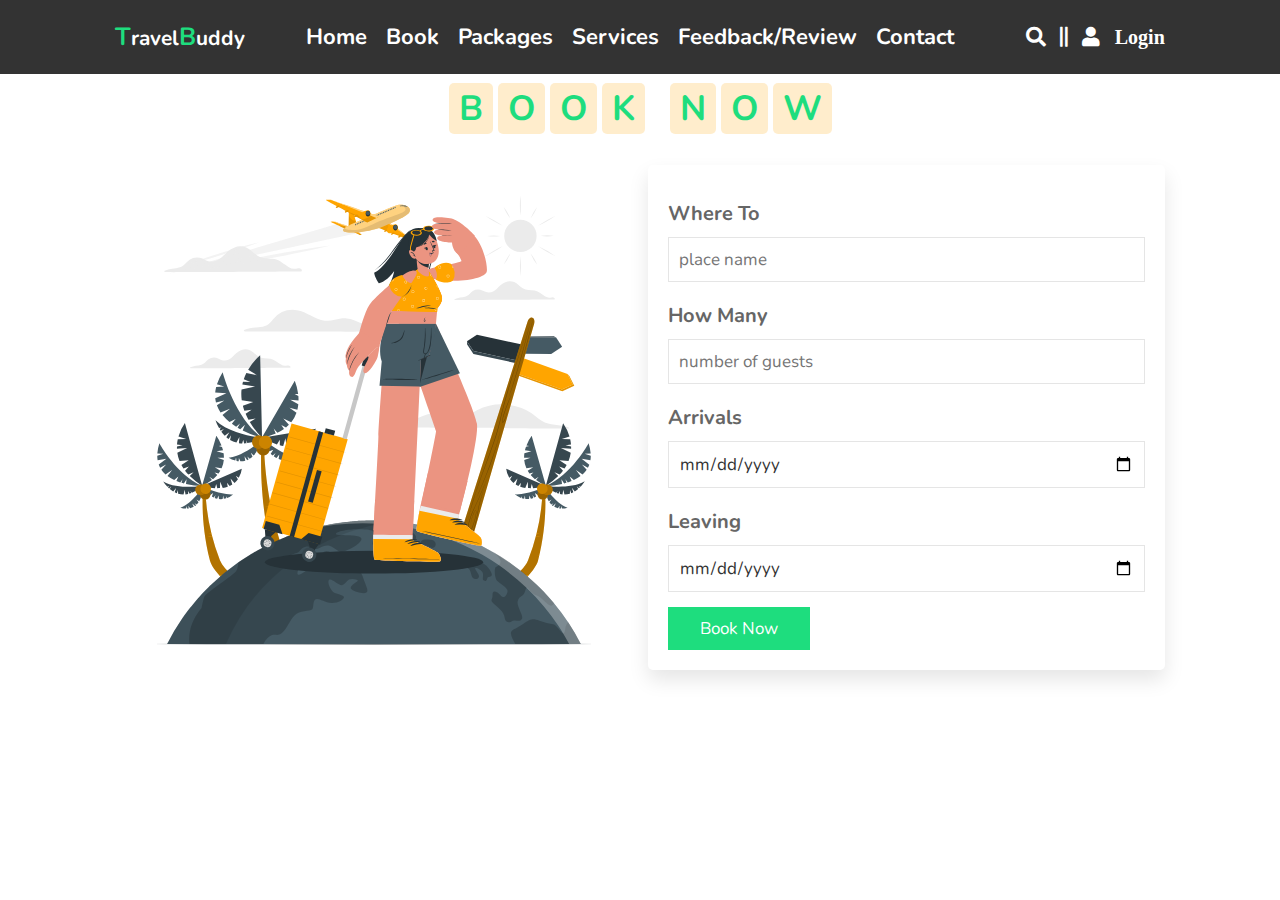
<file: book.html>
<!DOCTYPE html>
<html lang="en">
  <head>
    <meta charset="UTF-8" />
    <meta http-equiv="X-UA-Compatible" content="IE=edge" />
    <meta name="viewport" content="width=device-width, initial-scale=1.0" />
    <title>Document</title>
    <link
      rel="stylesheet"
      href="https://unpkg.com/swiper/swiper-bundle.min.css"
    />

    <!-- font awesome cdn link  -->
    <link
      rel="stylesheet"
      href="https://cdnjs.cloudflare.com/ajax/libs/font-awesome/5.15.3/css/all.min.css"
    />

    <!-- custom css file link  -->
    <link rel="stylesheet" href="../style.css" />
  </head>
  <body>
    <section>
      <!-- header section starts  -->

      <header>
        <div id="menu-bar" class="fas fa-bars"></div>

        <a href="#" class="logo"
          ><span>T</span><small>ravel</small><span>B</span
          ><small>uddy</small></a
        >

        <nav class="navbar">
          <a href="index.html">Home</a>
          <a href="#book">Book</a>
          <a href="index.html#packages">Packages</a>
          <a href="index.html#services">Services</a>
          <a href="feedback.html">Feedback/Review</a>
          <a href="index.html#contact">Contact</a>
        </nav>

        <div class="icons">
          <i class="fas fa-search" id="search-btn"></i>
          <i class="fas fa-grip-lines-vertical"></i>

          <i class="fas fa-user" id="login-btn"> &nbsp Login</i>
        </div>

        <form action="" class="search-bar-container">
          <input type="search" id="search-bar" placeholder="search here..." />
          <label for="search-bar" class="fas fa-search"></label>
        </form>
      </header>
      <!-- header section ends -->

      <!-- login form container  -->

      <div class="login-form-container">
        <i class="fas fa-times" id="form-close"></i>

        <form action="">
          <h3>login</h3>
          <input type="email" class="box" placeholder="enter your email" />
          <input
            type="password"
            class="box"
            placeholder="enter your password"
          />
          <input type="submit" value="login now" class="btn" />
          <input type="checkbox" id="remember" />
          <label for="remember">remember me</label>
          <p>forget password? <a href="#">click here</a></p>
          <p>don't have and account? <a href="#">register now</a></p>
        </form>
      </div>
    </section>

    <!-- book section starts  -->

    <section class="book" id="book">
      <h1 class="heading">
        <span>b</span>
        <span>o</span>
        <span>o</span>
        <span>k</span>
        <span class="space"></span>
        <span>n</span>
        <span>o</span>
        <span>w</span>
      </h1>

      <div class="row">
        <div class="image">
          <img src="../images/book-img.svg" alt="" />
        </div>

        <form action="">
          <div class="inputBox">
            <h3>where to</h3>
            <input type="text" placeholder="place name" />
          </div>
          <div class="inputBox">
            <h3>how many</h3>
            <input type="number" placeholder="number of guests" />
          </div>
          <div class="inputBox">
            <h3>arrivals</h3>
            <input type="date" />
          </div>
          <div class="inputBox">
            <h3>leaving</h3>
            <input type="date" />
          </div>
          <input type="submit" class="btn" value="book now" />
        </form>
      </div>
    </section>

    <!-- book section ends -->
  </body>
</html>
</file>
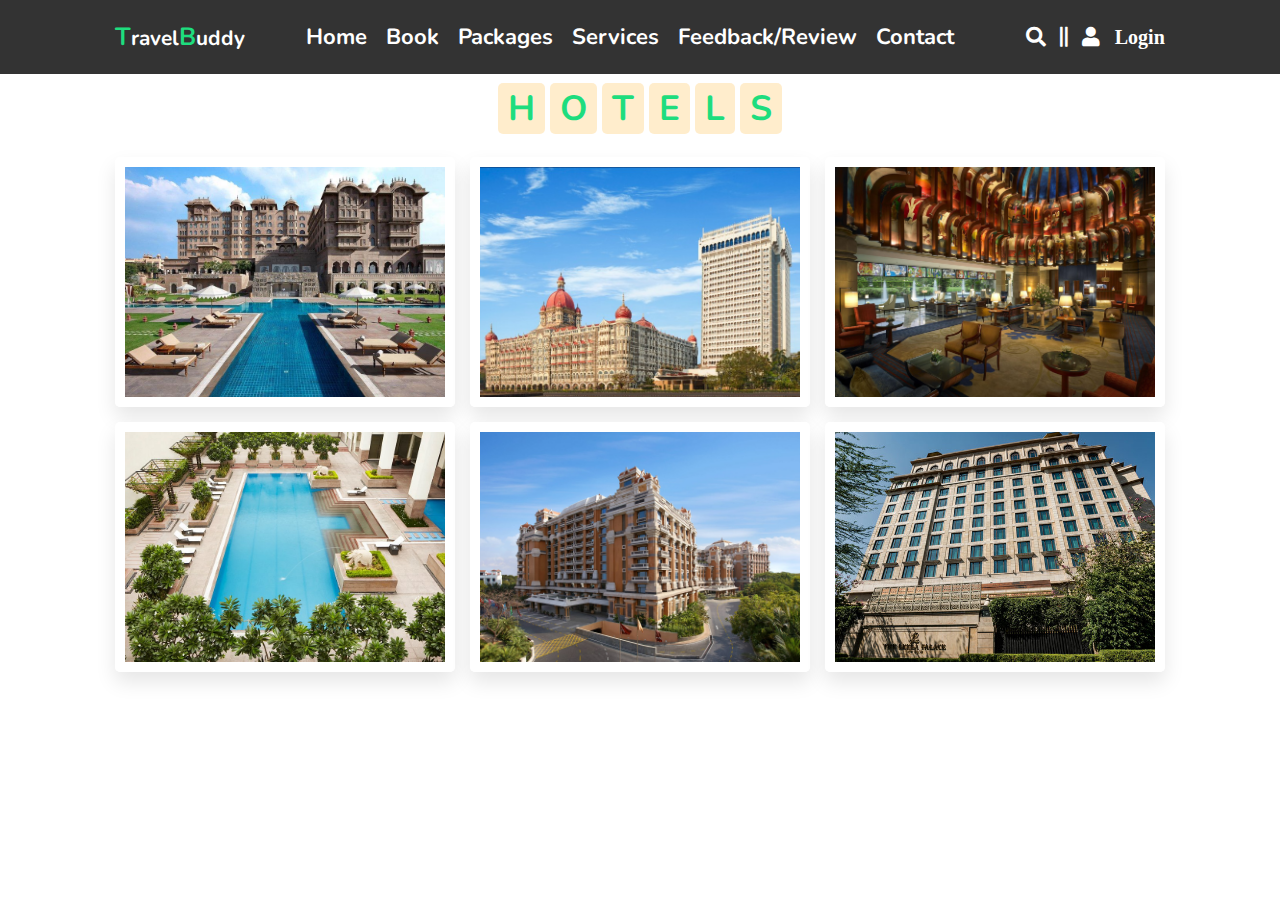
<file: hotels.html>
<!DOCTYPE html>
<html lang="en">
  <head>
    <meta charset="UTF-8" />
    <meta http-equiv="X-UA-Compatible" content="IE=edge" />
    <meta name="viewport" content="width=device-width, initial-scale=1.0" />
    <title>Document</title>

    <link
      rel="stylesheet"
      href="https://unpkg.com/swiper/swiper-bundle.min.css"
    />

    <!-- font awesome cdn link  -->
    <link
      rel="stylesheet"
      href="https://cdnjs.cloudflare.com/ajax/libs/font-awesome/5.15.3/css/all.min.css"
    />

    <!-- custom css file link  -->
    <link rel="stylesheet" href="../style.css" />
  </head>
  <body>
    <section>
      <!-- header section starts  -->

      <header>
        <div id="menu-bar" class="fas fa-bars"></div>

        <a href="#" class="logo"
          ><span>T</span><small>ravel</small><span>B</span
          ><small>uddy</small></a
        >

        <nav class="navbar">
          <a href="index.html">Home</a>
          <a href="book.html">Book</a>
          <a href="index.html#packages">Packages</a>
          <a href="index.html#services">Services</a>
          <a href="feedback.html">Feedback/Review</a>
          <a href="index.html#contact">Contact</a>
        </nav>

        <div class="icons">
          <i class="fas fa-search" id="search-btn"></i>
          <i class="fas fa-grip-lines-vertical"></i>

          <i class="fas fa-user" id="login-btn"> &nbsp Login</i>
        </div>

        <form action="" class="search-bar-container">
          <input type="search" id="search-bar" placeholder="search here..." />
          <label for="search-bar" class="fas fa-search"></label>
        </form>
      </header>
      <!-- header section ends -->

      <!-- login form container  -->

      <div class="login-form-container">
        <i class="fas fa-times" id="form-close"></i>

        <form action="">
          <h3>login</h3>
          <input type="email" class="box" placeholder="enter your email" />
          <input
            type="password"
            class="box"
            placeholder="enter your password"
          />
          <input type="submit" value="login now" class="btn" />
          <input type="checkbox" id="remember" />
          <label for="remember">remember me</label>
          <p>forget password? <a href="#">click here</a></p>
          <p>don't have and account? <a href="#">register now</a></p>
        </form>
      </div>
    </section>

    <!-- gallery section starts  -->

    <section class="gallery" id="gallery">
      <h1 class="heading">
        <span>h</span>
        <span>o</span>
        <span>t</span>
        <span>e</span>
        <span>l</span>
        <span>s</span>
      </h1>

      <div class="box-container">
        <div class="box">
          <img src="../images/h-1.jpg" alt="" />
          <div class="content">
            <h3>Hotel Fairmont Jaipur</h3>
            <p>
              Lorem ipsum dolor sit amet consectetur adipisicing elit. Ducimus,
              tenetur.
            </p>
            <a href="#" class="btn">see more</a>
          </div>
        </div>
        <div class="box">
          <img src="../images/h-2.jpeg" alt="" />
          <div class="content">
            <h3>Taj Hotel Mumbai</h3>
            <p>
              Lorem ipsum dolor sit amet consectetur adipisicing elit. Ducimus,
              tenetur.
            </p>
            <a href="#" class="btn">see more</a>
          </div>
        </div>
        <div class="box">
          <img src="../images/h-3.jpg" alt="" />
          <div class="content">
            <h3>ITC Maurya Delhi</h3>
            <p>
              Lorem ipsum dolor sit amet consectetur adipisicing elit. Ducimus,
              tenetur.
            </p>
            <a href="#" class="btn">see more</a>
          </div>
        </div>
        <div class="box">
          <img src="../images/h-4.jpg" alt="" />
          <div class="content">
            <h3>ITC Mughal Agra</h3>
            <p>
              Lorem ipsum dolor sit amet consectetur adipisicing elit. Ducimus,
              tenetur.
            </p>
            <a href="#" class="btn">see more</a>
          </div>
        </div>
        <div class="box">
          <img src="../images/h-5.jpg" alt="" />
          <div class="content">
            <h3>ITC Grand Chola chennai</h3>
            <p>
              Lorem ipsum dolor sit amet consectetur adipisicing elit. Ducimus,
              tenetur.
            </p>
            <a href="#" class="btn">see more</a>
          </div>
        </div>
        <div class="box">
          <img src="../images/h-6.jpg" alt="" />
          <div class="content">
            <h3>The Leela Palace Delhi</h3>
            <p>
              Lorem ipsum dolor sit amet consectetur adipisicing elit. Ducimus,
              tenetur.
            </p>
            <a href="#" class="btn">see more</a>
          </div>
        </div>
      </div>
    </section>

    <!-- gallery section ends -->
  </body>
</html>
</file>
<file: style.css>
@import url('https://fonts.googleapis.com/css2?family=Nunito:wght@200;300;400;600;700&display=swap');

:root{
  --orange:#1edd7e;
}

*{
  font-family: 'Nunito', sans-serif;
  margin:0; padding:0;
  box-sizing: border-box;
  text-transform: capitalize;
  outline: none; border:none;
  text-decoration: none;
  transition: all .2s linear;
}

*::selection{
  background:var(--orange);
  color:#fff;
}

html{
  font-size: 62.5%;
  overflow-x: hidden;
  scroll-padding-top: 6rem;
  scroll-behavior: smooth;
}

section{
  padding:2rem 9%;
}

.heading{
  text-align: center;
  padding:2.5rem 0
}

.heading span{
  font-size: 3.5rem;
  background:rgba(255, 165, 0,.2);
  color:var(--orange);
  border-radius: .5rem;
  padding:.2rem 1rem;
}

.heading span.space{
  background:none;
}

.btn{
  display: inline-block;
  margin-top: 1rem;
  background:var(--orange);
  color:#fff;
  padding:.8rem 3rem;
  border:.2rem solid var(--orange);
  cursor: pointer;
  font-size: 1.7rem;
}

.btn:hover{
  background:rgba(255, 165, 0,.2);
  color:var(--orange);
}

header{
  position: fixed;
  top:0; left: 0; right:0;
  background:#333;
  z-index: 1000;
  display: flex;
  align-items: center;
  justify-content: space-between;
  padding:2rem 9%;
}

header .logo{
  font-size: 2.5rem;
  font-weight: bolder;
  color:#fff;
  text-transform: uppercase;
}

header .logo span{
  color:var(--orange);
}

header .navbar a{
  color:#fff;
  font-size: 2.2rem;
  font-weight: bold;
  margin:0 .8rem;
}

header .navbar a:hover{
  color:var(--orange);
}
 

header .icons i{
  font-size: 2rem;
  color:#fff;
  cursor: pointer;
  margin-left: 10px;
}

header .icons i:hover{
  color:var(--orange);
}

header .search-bar-container{
  position: absolute;
  top:100%; left: 0; right:0;
  padding:1.5rem 2rem;
  background:#333;
  border-top: .1rem solid rgba(255,255,255,.2);
  display: flex;
  align-items: center;
  z-index: 1001;
  clip-path: polygon(0 0, 100% 0, 100% 0, 0 0);
}

header .search-bar-container.active{
  clip-path: polygon(0 0, 100% 0, 100% 100%, 0 100%);
}

header .search-bar-container #search-bar{
  width:100%;
  padding:1rem;
  text-transform: none;
  color:#333;
  font-size: 1.7rem;
  border-radius: .5rem;
}

header .search-bar-container label{
  color:#fff;
  cursor: pointer;
  font-size: 3rem;
  margin-left: 1.5rem;
}

header .search-bar-container label:hover{
  color:var(--orange);
}

.login-form-container{
  position: fixed;
  top:-120%; left: 0;
  z-index: 10000;
  min-height: 100vh;
  width:100%;
  background:rgba(0,0,0,.7);
  display: flex;
  align-items: center;
  justify-content: center;
}

.login-form-container.active{
  top:0;
}

.login-form-container form{
  margin:2rem;
  padding:1.5rem 2rem;
  border-radius: .5rem;
  background:#fff;
  width:50rem;
}

.login-form-container form h3{
  font-size: 3rem;
  color:#444;
  text-transform: uppercase;
  text-align: center;
  padding:1rem 0;
}

.login-form-container form .box{
  width:100%;
  padding:1rem;
  font-size: 1.7rem;
  color:#333;
  margin:.6rem 0;
  border:.1rem solid rgba(0,0,0,.3);
  text-transform: none;
}

.login-form-container form .box:focus{
  border-color: var(--orange);;
}

.login-form-container form #remember{
  margin:2rem 0;
}

.login-form-container form label{
  font-size: 1.5rem;
}

.login-form-container form .btn{
  display: block;
  width:100%;
}

.login-form-container form p{
  padding:.5rem 0;
  font-size: 1.5rem;
  color:#666;
}

.login-form-container form p a{
  color:var(--orange);
}

.login-form-container form p a:hover{
  color:#333;
  text-decoration: underline;
}

.login-form-container #form-close{
  position: absolute;
  top:2rem; right:3rem;
  font-size: 5rem;
  color:#fff;
  cursor: pointer;
}

#menu-bar{
  color:#fff;
  border:.1rem solid #fff;
  border-radius: .5rem;
  font-size: 3rem;
  padding:.5rem 1.2rem;
  cursor: pointer;
  display: none;
}

.home{
  min-height: 100vh;
  display: flex;
  align-items: center;
  justify-content: center;
  flex-flow: column;
  position: relative;
  z-index: 0;
}

.home .content{
  text-align: center;
}

.home .content h3{
  font-size: 4.5rem;
  color:#fff;
  text-transform: uppercase;
  text-shadow: 0 .3rem .5rem rgba(0,0,0,.1);
}

.home .content p{
  font-size: 2.5rem;
  color:#fff;
  padding:.5rem 0;
}

.home .video-container video{
  position: absolute;
  top:0; left: 0;
  z-index: -1;
  height: 100%;
  width:100%;
  object-fit: cover;
}

.home .controls{
  padding:1rem;
  border-radius: 5rem;
  background:rgba(0,0,0,.7);
  position: relative;
  top:10rem;
}

.home .controls .vid-btn{
  height:2rem;
  width:2rem;
  display: inline-block;
  border-radius: 50%;
  background:#fff;
  cursor: pointer;
  margin:0 .5rem;
}

.home .controls .vid-btn.active{
  background:var(--orange);
}

.book .row{
  display: flex;
  flex-wrap: wrap;
  gap:1.5rem;
  align-items: center;
}

.book .row .image{
  flex:1 1 40rem;
}

.book .row .image img{
  width:100%;
}

.book .row form{
  flex:1 1 40rem;
  padding:2rem;
  box-shadow: 0 1rem 2rem rgba(0,0,0,.1);
  border-radius: .5rem;
}

.book .row form .inputBox{
  padding:.5rem 0;
}

.book .row form .inputBox input{
  width:100%;
  padding:1rem;
  border:.1rem solid rgba(0,0,0,.1);
  font-size: 1.7rem;
  color:#333;
  text-transform: none;
}

.book .row form .inputBox h3{
  font-size: 2rem;
  padding:1rem 0;
  color:#666;
}

.packages .box-container{
  display: flex;
  flex-wrap: wrap;
  gap:2rem;
}

.packages .box-container .box{
  flex:1 1 30rem;
  border-radius: .5rem;
  overflow: hidden;
  box-shadow: 0 1rem 2rem rgba(0,0,0,.1);
}

.packages .box-container .box img{
  height: 25rem;
  width:100%;
  object-fit: cover;
}

.packages .box-container .box .content{
  padding:2rem;
}

.packages .box-container .box .content h3{
  font-size:2rem;
  color:#333;
}

.packages .box-container .box .content h3 i{
  color:var(--orange);
}

.packages .box-container .box .content p{
  font-size:1.7rem;
  color:#666;
  padding:1rem 0;
}

.packages .box-container .box .content .stars i{
  font-size:1.7rem;
  color:var(--orange);
}

.packages .box-container .box .content .price{
  font-size: 2rem;
  color:#333;
  padding-top: 1rem;
}

.packages .box-container .box .content .price span{
  color:#666;
  font-size: 1.5rem;
  text-decoration: line-through;
}

.services .box-container{
  display: flex;
  flex-wrap: wrap;
  gap:1.5rem;
}

.services .box-container .box{
  flex: 1 1 30rem;
  border-radius: .5rem;
  padding:1rem;
  text-align: center;
}

.services .box-container .box i{
  padding:1rem;
  font-size: 5rem;
  color:var(--orange);
}

.services .box-container .box h3{
  font-size: 2.5rem;
  color:#333;
}

.services .box-container .box p{
  font-size: 1.5rem;
  color:#666;
  padding:1rem 0;
}

.services .box-container .box:hover{
  box-shadow: 0 1rem 2rem rgba(0,0,0,.1);
}

.gallery .box-container{
  display: flex;
  flex-wrap: wrap;
  gap:1.5rem;
}

.gallery .box-container .box{
  overflow: hidden;
  box-shadow: 0 1rem 2rem rgba(0,0,0,.1);
  border:1rem solid #fff;
  border-radius: .5rem;
  flex:1 1 30rem;
  height: 25rem;
  position: relative;
}

.gallery .box-container .box img{
  height: 100%;
  width:100%;
  object-fit: cover;
}

.gallery .box-container .box .content{
  position: absolute;
  top:-100%; left:0;
  height: 100%;
  width:100%;
  text-align: center;
  background:rgba(0,0,0,.7);
  padding:2rem;
  padding-top: 5rem;
}

.gallery .box-container .box:hover .content{
  top:0;
}

.gallery .box-container .box .content h3{
  font-size: 2.5rem;
  color:var(--orange);
}

.gallery .box-container .box .content p{
  font-size: 1.5rem;
  color:#eee;
  padding:.5rem 0;
}

.review .review-slider{
  padding-bottom: 2rem;
}

.review .box{
  padding:2rem;
  text-align: center;
  box-shadow: 0 1rem 2rem rgba(0,0,0,.1);
  border-radius: .5rem;
}

.review .box img{
  height:13rem;
  width:13rem;
  border-radius: 50%;
  object-fit: cover;
  margin-bottom: 1rem;
}

.review .box h3{
  color:#333;
  font-size: 2.5rem;
}

.review .box p{
  color:#666;
  font-size: 1.5rem;
  padding:1rem 0;
}

.review .box .stars i{
  color:var(--orange);
  font-size: 1.7rem;
}

.contact .row{
  display: flex;
  flex-wrap: wrap;
  gap:1.5rem;
  align-items: center;
}

.contact .row .image{
  flex:1 1 35rem;
}

.contact .row .image img{
  width:100%;
}

.contact .row form{
  flex:1 1 50rem;
  padding:2rem;
  box-shadow: 0 1rem 2rem rgba(0,0,0,.1);
  border-radius: .5rem;
}

.contact .row form .inputBox{
  display: flex;
  flex-wrap: wrap;
  justify-content: space-between;
}

.contact .row form .inputBox input, .contact .row form textarea{
  width:49%;
  margin:1rem 0;
  padding:1rem;
  font-size: 1.7rem;
  color:#333;
  background:#f7f7f7;
  text-transform: none;
}

.contact .row form textarea{
  height: 15rem;
  resize: none;
  width:100%;
}

.brand-container{
  text-align: center;
}

.footer{
  background:#333;
}

.footer .box-container{
  display: flex;
  flex-wrap: wrap;
  gap:1.5rem;
}

.footer .box-container .box{
  padding:1rem 0;
  flex:1 1 25rem;
}

.footer .box-container .box h3{
  font-size: 2.5rem;
  padding:.7rem 0;
  color:#fff;
}

.footer .box-container .box p{
  font-size: 1.5rem;
  padding:.7rem 0;
  color:#eee;
}

.footer .box-container .box a{
  display: block;
  font-size: 1.5rem;
  padding:.7rem 0;
  color:#eee;
}

.footer .box-container .box a:hover{
  color:var(--orange);
  text-decoration: underline;
}

.footer .credit{
  text-align: center;
  padding:2rem 1rem;
  margin-top: 1rem;
  font-size: 2rem;
  font-weight: normal;
  color:#fff;
  border-top: .1rem solid rgba(255,255,255,.2);
}

.footer .credit span{
  color:var(--orange);
}
















/* media queries  */

@media (max-width:1200px){

  html{
    font-size: 55%;
  }

}

@media (max-width:991px){

  header{
    padding:2rem;
  }

  section{
    padding:2rem;
  }

}

@media (max-width:768px){

  #menu-bar{
    display: initial;
  }

  header .navbar{
    position: absolute;
    top:100%; right:0; left: 0;
    background: #333;
    border-top: .1rem solid rgba(255,255,255,.2);
    padding:1rem 2rem;
    clip-path: polygon(0 0, 100% 0, 100% 0, 0 0);
  }

  header .navbar.active{
    clip-path: polygon(0 0, 100% 0, 100% 100%, 0 100%);
  }

  header .navbar a{
    display: block;
    border-radius: .5rem;
    padding:1.5rem;
    margin:1.5rem 0;    
    background:#222;
  }

}

@media (max-width:450px){

  html{
    font-size: 50%;
  }

  .heading span{
    font-size: 2.5rem;
  }

  .contact .row form .inputBox input{
    width:100%;
  }

}
</file>
